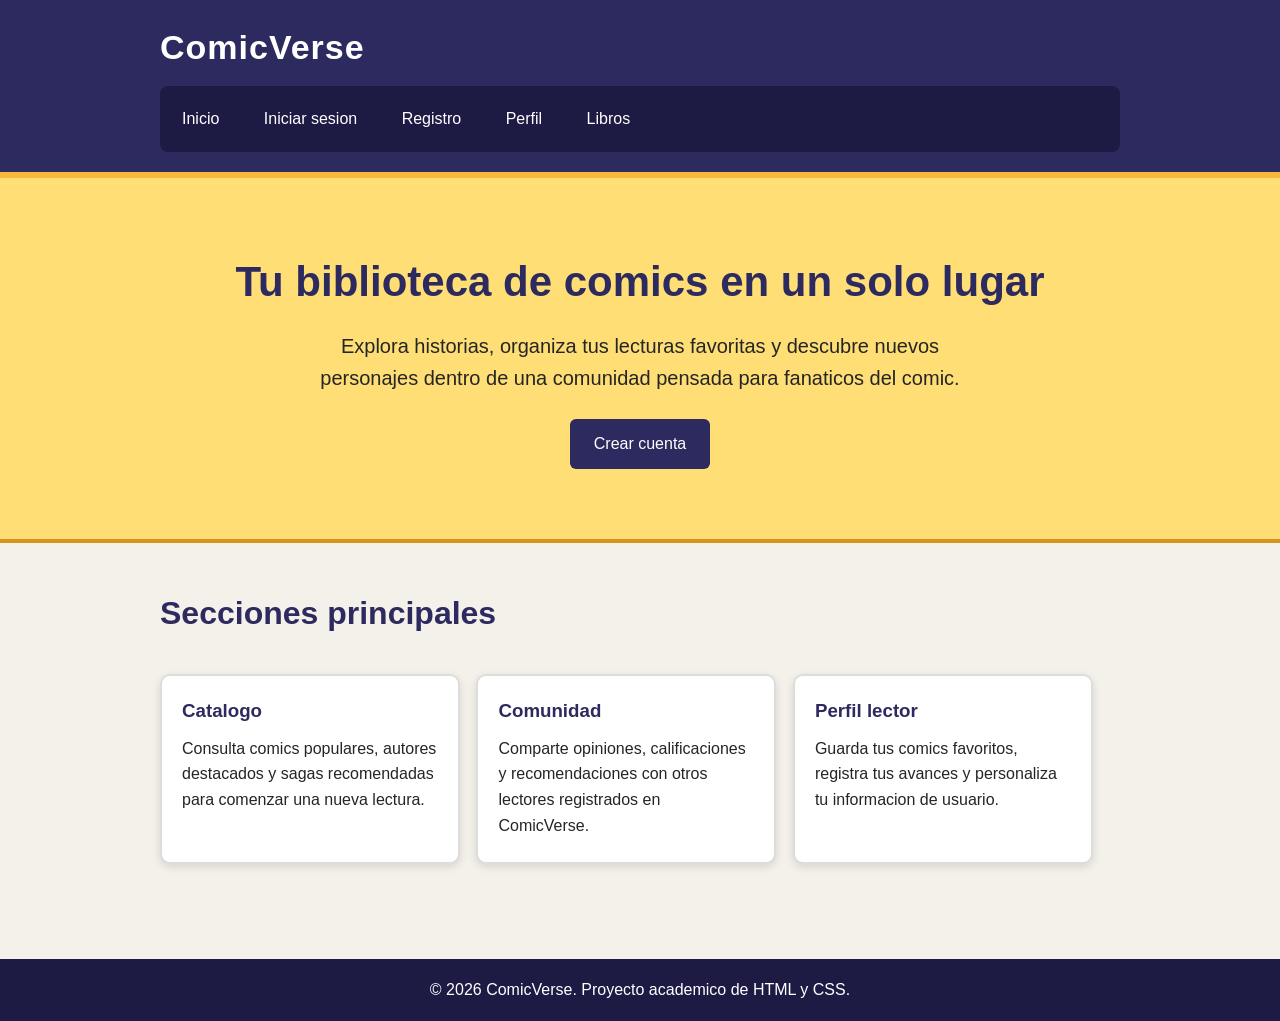
<file: html/ejercicio2.html>
<!DOCTYPE html>
<html lang="es">
<head>
    <meta charset="UTF-8">
    <meta name="viewport" content="width=device-width, initial-scale=1.0">
    <link rel="stylesheet" href="../css/styles.css">
    <title>Ejercicio 2</title>
</head>
<body>
    <header class="encabezado">
        <div class="contenedor">
            <h1 class="logo">ComicVerse</h1>
            <nav class="menu">
                <a class="activo" href="ejercicio2.html">Inicio</a>
                <a href="login.html">Iniciar sesion</a>
                <a href="registro.html">Registro</a>
                <a href="perfil.html">Perfil</a>
                <a href="libros.html">Libros</a>
            </nav>
        </div>
    </header>

    <main>
        <section id="inicio" class="hero">
            <div class="contenedor">
                <h2>Tu biblioteca de comics en un solo lugar</h2>
                <p>
                    Explora historias, organiza tus lecturas favoritas y descubre nuevos personajes dentro de una comunidad pensada para fanaticos del comic.
                </p>
                <a class="boton" href="registro.html">Crear cuenta</a>
            </div>
        </section>

        <section class="seccion">
            <div class="contenedor">
                <h2>Secciones principales</h2>

                <article class="tarjeta">
                    <h3>Catalogo</h3>
                    <p>Consulta comics populares, autores destacados y sagas recomendadas para comenzar una nueva lectura.</p>
                </article>

                <article class="tarjeta">
                    <h3>Comunidad</h3>
                    <p>Comparte opiniones, calificaciones y recomendaciones con otros lectores registrados en ComicVerse.</p>
                </article>

                <article class="tarjeta">
                    <h3>Perfil lector</h3>
                    <p>Guarda tus comics favoritos, registra tus avances y personaliza tu informacion de usuario.</p>
                </article>
            </div>
        </section>

    </main>

    <footer class="pie">
        <p>&copy; 2026 ComicVerse. Proyecto academico de HTML y CSS.</p>
    </footer>
</body>
</html>
</file>
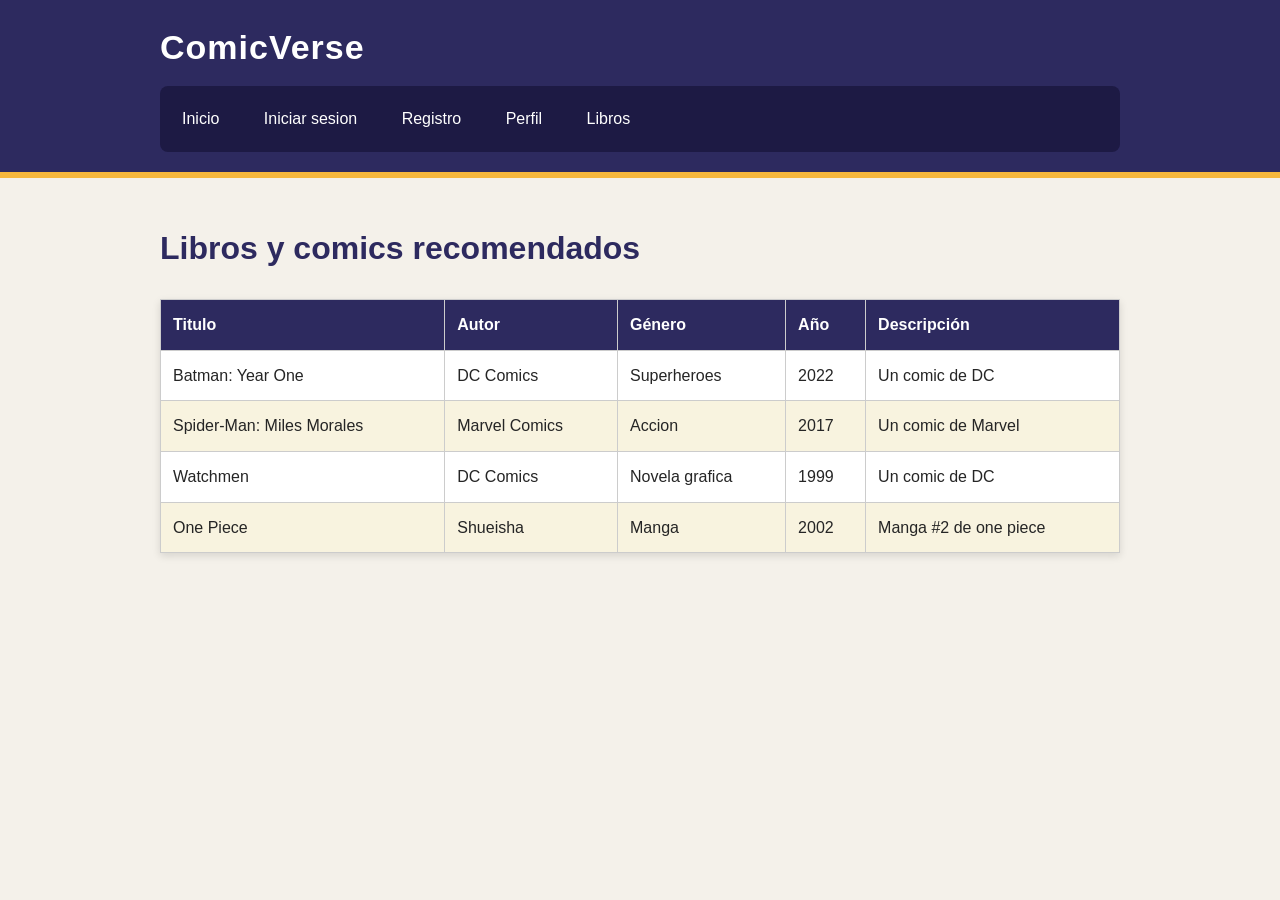
<file: html/libros.html>
<!DOCTYPE html>
<html lang="es">
<head>
    <meta charset="UTF-8">
    <meta name="viewport" content="width=device-width, initial-scale=1.0">
    <link rel="stylesheet" href="../css/styles.css">
    <title>Libros</title>
</head>
<body>
    <header class="encabezado">
        <div class="contenedor">
            <h1 class="logo">ComicVerse</h1>
            <nav class="menu">
                <a href="ejercicio2.html">Inicio</a>
                <a href="login.html">Iniciar sesion</a>
                <a href="registro.html">Registro</a>
                <a href="perfil.html">Perfil</a>
                <a class="activo" href="libros.html">Libros</a>
            </nav>
        </div>
    </header>

    <section id="libros" class="seccion">
            <div class="contenedor">
                <h2>Libros y comics recomendados</h2>
                <table class="tabla-libros">
                    <thead>
                        <tr>
                            <th>Titulo</th>
                            <th>Autor</th>
                            <th>Género</th>
                            <th>Año</th>
                            <th>Descripción</th>
                        </tr>
                    </thead>
                    <tbody>
                        <tr>
                            <td>Batman: Year One</td>
                            <td>DC Comics</td>
                            <td>Superheroes</td>
                            <td>2022</td>
                            <td>Un comic de DC</td>
                        </tr>
                        <tr>
                            <td>Spider-Man: Miles Morales</td>
                            <td>Marvel Comics</td>
                            <td>Accion</td>
                            <td>2017</td>
                            <td>Un comic de Marvel</td>
                        </tr>
                        <tr>
                            <td>Watchmen</td>
                            <td>DC Comics</td>
                            <td>Novela grafica</td>
                            <td>1999</td>
                            <td>Un comic de DC</td>
                        </tr>
                        <tr>
                            <td>One Piece</td>
                            <td>Shueisha</td>
                            <td>Manga</td>
                            <td>2002</td>
                            <td>Manga #2 de one piece</td>
                        </tr>
                    </tbody>
                </table>
            </div>
        </section>
</body>
</html>
</file>
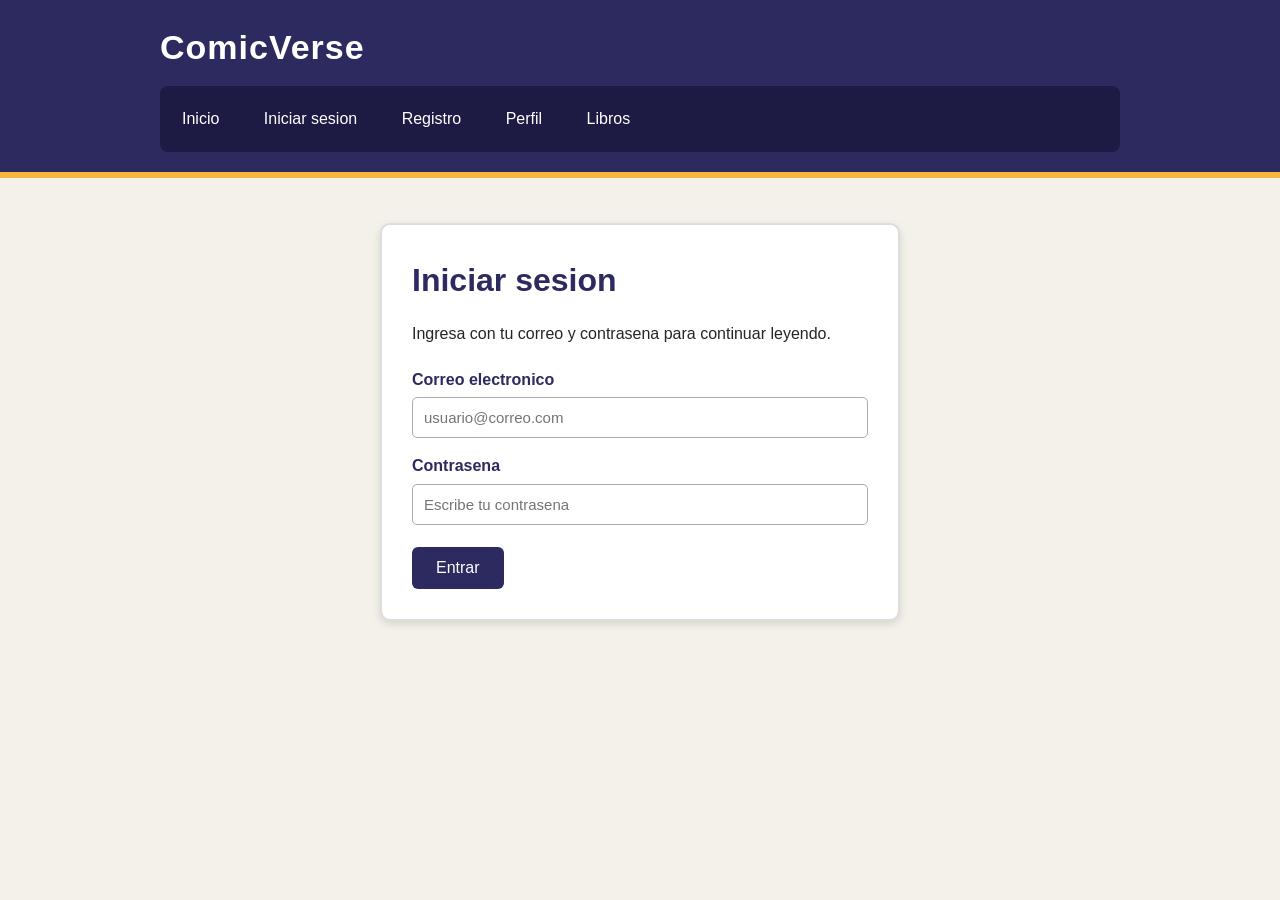
<file: html/login.html>
<!DOCTYPE html>
<html lang="es">
<head>
    <meta charset="UTF-8">
    <meta name="viewport" content="width=device-width, initial-scale=1.0">
    <link rel="stylesheet" href="../css/styles.css">
    <title>Login</title>
</head>
<body>
    <header class="encabezado">
        <div class="contenedor">
            <h1 class="logo">ComicVerse</h1>
            <nav class="menu">
                <a href="ejercicio2.html">Inicio</a>
                <a class="activo" href="login.html">Iniciar sesion</a>
                <a href="registro.html">Registro</a>
                <a href="perfil.html">Perfil</a>
                <a href="libros.html">Libros</a>
            </nav>
        </div>
    </header>

    <main>
        <section id="sesion" class="seccion seccion-alterna">
            <div class="contenedor formulario-contenedor">
                <h2>Iniciar sesion</h2>
                <p>Ingresa con tu correo y contrasena para continuar leyendo.</p>

                <form class="formulario">
                    <label for="correo-sesion">Correo electronico</label>
                    <input id="correo-sesion" type="email" placeholder="usuario@correo.com">

                    <label for="clave-sesion">Contrasena</label>
                    <input id="clave-sesion" type="password" placeholder="Escribe tu contrasena">

                    <button type="submit">Entrar</button>
                </form>
            </div>
        </section>
    </main>
</body>
</html>
</file>
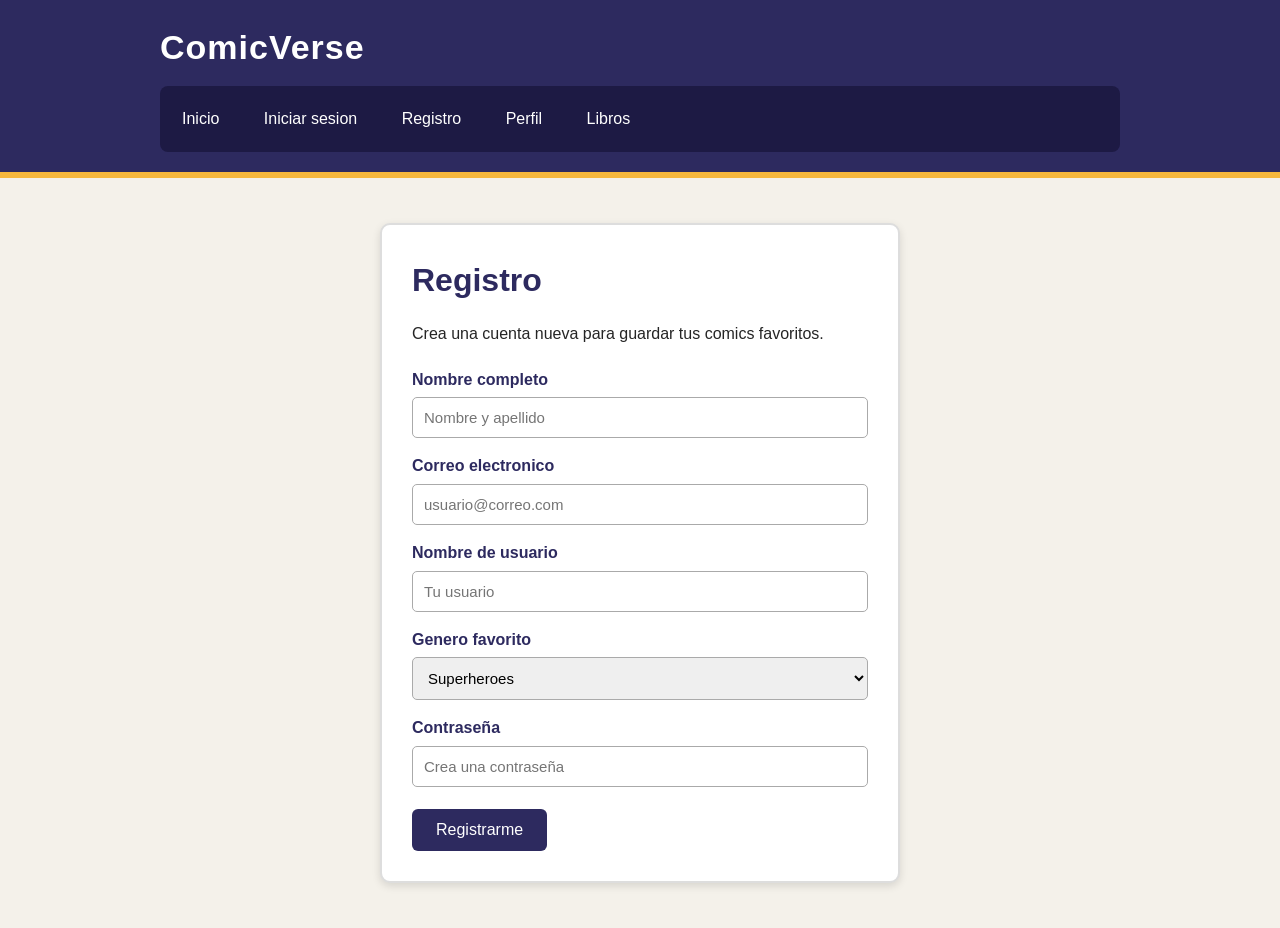
<file: html/registro.html>
<!DOCTYPE html>
<html lang="es">
<head>
    <meta charset="UTF-8">
    <meta name="viewport" content="width=device-width, initial-scale=1.0">
    <link rel="stylesheet" href="../css/styles.css">
    <title>Registro</title>
</head>
<body>
    
    <header class="encabezado">
        <div class="contenedor">
            <h1 class="logo">ComicVerse</h1>
            <nav class="menu">
                <a href="ejercicio2.html">Inicio</a>
                <a href="login.html">Iniciar sesion</a>
                <a class="activo" href="registro.html">Registro</a>
                <a href="perfil.html">Perfil</a>
                <a href="libros.html">Libros</a>
            </nav>
        </div>
    </header>


    <main>
        <section id="registro" class="seccion">
            <div class="contenedor formulario-contenedor">
                <h2>Registro</h2>
                <p>Crea una cuenta nueva para guardar tus comics favoritos.</p>

                <form class="formulario">
                    <label for="nombre">Nombre completo</label>
                    <input id="nombre" type="text" placeholder="Nombre y apellido">

                    <label for="correo-registro">Correo electronico</label>
                    <input id="correo-registro" type="email" placeholder="usuario@correo.com">

                    <label for="correo-registro">Nombre de usuario</label>
                    <input id="correo-registro" type="text" placeholder="Tu usuario">

                    <label for="genero">Genero favorito</label>
                    <select id="genero">
                        <option>Superheroes</option>
                        <option>Manga</option>
                        <option>Ciencia ficcion</option>
                        <option>Fantasia</option>
                        <option>Terror</option>
                    </select>

                    <label for="correo-registro">Contraseña</label>
                    <input id="correo-registro" type="password" placeholder="Crea una contraseña">

                    <button type="submit">Registrarme</button>
                </form>
            </div>
        </section>
    </main>
</body>
</html>
</file>
<file: css/styles.css>
/* ==========================================================
   HOJA DE ESTILOS GENERAL
   Sitio: ComicVerse
   Restricciones: sin media queries, sin grid system y sin flexbox.
   ========================================================== */

/* Reset básico para evitar espacios predeterminados del navegador */
* {
    margin: 0;
    padding: 0;
    box-sizing: border-box;
}

/* Estilos generales del cuerpo de la página */
body {
    font-family: Arial, Helvetica, sans-serif;
    background-color: #f4f1ea;
    color: #252525;
    line-height: 1.6;
}

/* Contenedor principal con ancho fijo para mantener el diseño simple */
.contenedor {
    width: 960px;
    margin: 0 auto;
}

/* Encabezado del sitio */
.encabezado {
    background-color: #2d2a5f;
    color: white;
    padding: 20px 0;
    border-bottom: 6px solid #f6b73c;
}

/* Logo textual del sitio */
.logo {
    font-size: 34px;
    margin-bottom: 12px;
    letter-spacing: 1px;
}

/* Menú de navegación */
.menu {
    background-color: #1d1a44;
    padding: 12px;
    border-radius: 8px;
}

/* Enlaces del menú. Se usa display inline-block, no flexbox */
.menu a {
    display: inline-block;
    color: white;
    text-decoration: none;
    margin-right: 20px;
    padding: 8px 10px;
    border-radius: 5px;
}

/* Efecto visual al pasar el mouse por encima de los enlaces */
.menu a:hover {
    background-color: #f6b73c;
    color: #1d1a44;
}

/* Sección principal de bienvenida */
.hero {
    background-color: #ffde75;
    padding: 70px 0;
    text-align: center;
    border-bottom: 4px solid #d59522;
}

/* Título principal de la landing page */
.hero h2 {
    font-size: 42px;
    margin-bottom: 15px;
    color: #2d2a5f;
}

/* Texto descriptivo de la sección hero */
.hero p {
    width: 700px;
    margin: 0 auto 25px auto;
    font-size: 20px;
}

/* Botón reutilizable del sitio */
.boton,
.formulario button {
    display: inline-block;
    background-color: #2d2a5f;
    color: white;
    text-decoration: none;
    border: none;
    padding: 12px 24px;
    border-radius: 6px;
    font-size: 16px;
    cursor: pointer;
}

/* Efecto hover del botón */
.boton:hover,
.formulario button:hover {
    background-color: #1d1a44;
}

/* Secciones generales de contenido */
.seccion {
    padding: 45px 0;
}

/* Títulos de sección */
.seccion h2 {
    color: #2d2a5f;
    font-size: 32px;
    margin-bottom: 15px;
}

/* Tarjetas de contenido. Se usa display inline-block en lugar de flexbox */
.tarjeta {
    display: inline-block;
    vertical-align: top;
    width: 300px;
    min-height: 190px;
    background-color: white;
    padding: 20px;
    margin: 20px 12px 20px 0;
    border: 2px solid #ddd;
    border-radius: 10px;
    box-shadow: 0 3px 8px rgba(0, 0, 0, 0.12);
}

/* Título de cada tarjeta */
.tarjeta h3 {
    color: #2d2a5f;
    margin-bottom: 10px;
}

/* Contenedor específico para formularios */
.formulario-contenedor {
    width: 520px;
    background-color: white;
    padding: 30px;
    border: 2px solid #ddd;
    border-radius: 10px;
    box-shadow: 0 3px 8px rgba(0, 0, 0, 0.12);
}

/* Formulario general */
.formulario {
    margin-top: 20px;
}

/* Etiquetas de los campos */
.formulario label {
    display: block;
    margin-top: 15px;
    margin-bottom: 5px;
    font-weight: bold;
    color: #2d2a5f;
}

/* Campos de entrada y lista desplegable */
.formulario input,
.formulario select {
    display: block;
    width: 100%;
    padding: 11px;
    border: 1px solid #aaa;
    border-radius: 5px;
    font-size: 15px;
}

/* Botón dentro del formulario */
.formulario button {
    margin-top: 22px;
}

/* Tarjeta del perfil del usuario */
.perfil {
    width: 520px;
    background-color: white;
    padding: 30px;
    border: 2px solid #ddd;
    border-radius: 10px;
    box-shadow: 0 3px 8px rgba(0, 0, 0, 0.12);
}

/* Imagen del perfil */
.perfil img {
    display: block;
    width: 160px;
    height: 160px;
    object-fit: cover;
    border-radius: 50%;
    margin-bottom: 18px;
    border: 4px solid #f6b73c;
}

/* Nombre del perfil */
.perfil h3 {
    color: #2d2a5f;
    font-size: 26px;
    margin-bottom: 10px;
}

/* Párrafos del perfil */
.perfil p {
    margin-bottom: 10px;
}

/* Tabla de libros */
.tabla-libros {
    width: 100%;
    border-collapse: collapse;
    margin-top: 25px;
    background-color: white;
    box-shadow: 0 3px 8px rgba(0, 0, 0, 0.12);
}

/* Celdas de la tabla */
.tabla-libros th,
.tabla-libros td {
    border: 1px solid #ccc;
    padding: 12px;
    text-align: left;
    vertical-align: top;
}

/* Encabezado de la tabla */
.tabla-libros th {
    background-color: #2d2a5f;
    color: white;
}

/* Filas pares para mejorar la lectura */
.tabla-libros tr:nth-child(even) {
    background-color: #f8f3df;
}

/* Pie de página */
.pie {
    background-color: #1d1a44;
    color: white;
    text-align: center;
    padding: 18px;
    margin-top: 30px;
}
</file>
